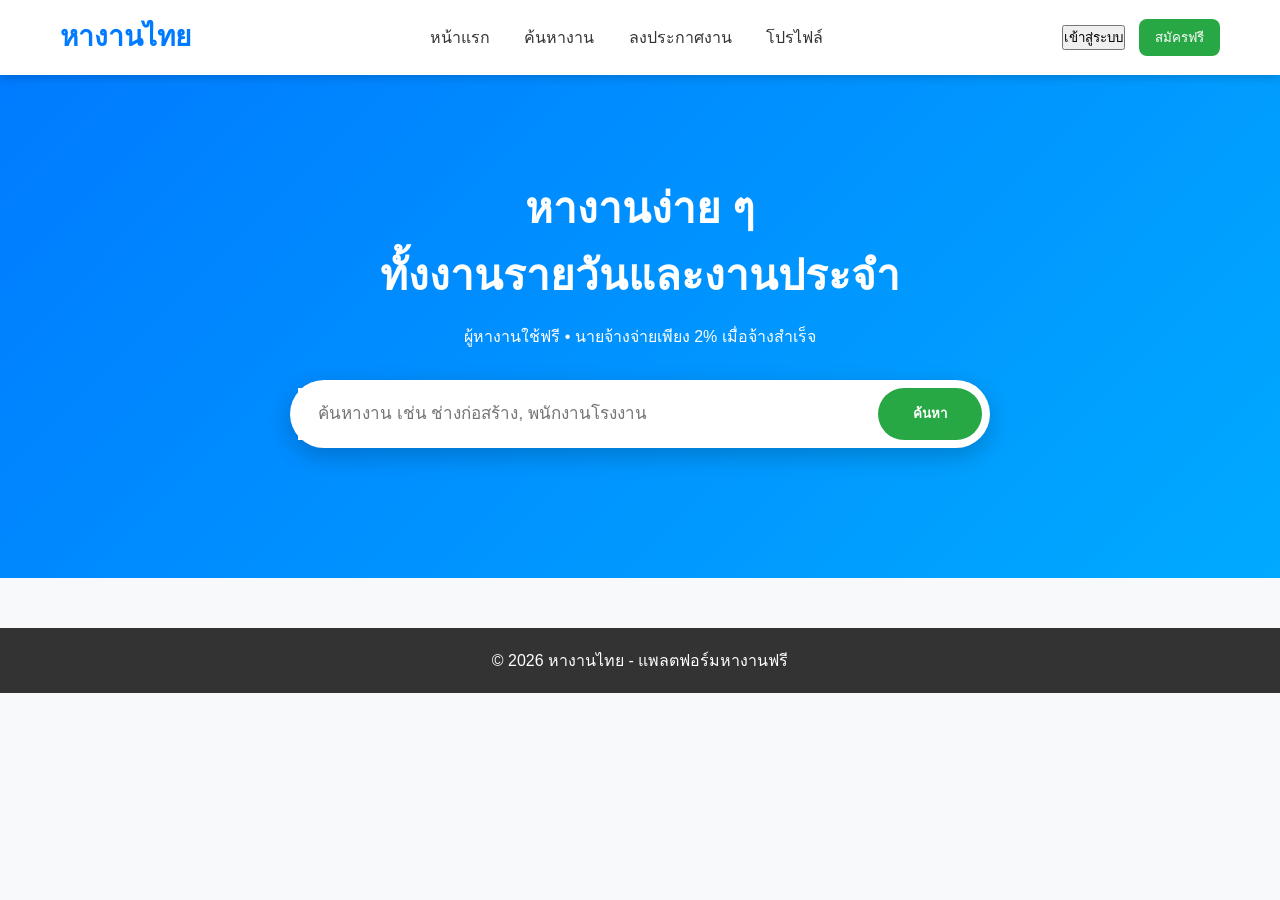
<file: index.html>
<!DOCTYPE html>
<html lang="th">
<head>
    <meta charset="UTF-8">
    <meta name="viewport" content="width=device-width, initial-scale=1.0">
    <title>หางานไทย - งานรายวันและงานประจำ</title>
    <link rel="stylesheet" href="css/style.css">
</head>
<body>
    <header>
        <header>
    <nav>
        <div class="logo">หางานไทย</div>
        <div class="menu">
            <a href="index.html">หน้าแรก</a>
            <a href="jobs.html">ค้นหางาน</a>
            <a href="post-job.html">ลงประกาศงาน</a>
            <a href="profile.html">โปรไฟล์</a>
        </div>
        <div class="auth" id="authSection">
            <!-- JavaScript จะเปลี่ยนส่วนนี้ -->
        </div>
    </nav>
</header>
    </header>

    <section class="hero">
        <h1>หางานง่าย ๆ<br>ทั้งงานรายวันและงานประจำ</h1>
        <p>ผู้หางานใช้ฟรี • นายจ้างจ่ายเพียง 2% เมื่อจ้างสำเร็จ</p>
        
        <div class="search-box">
            <input type="text" id="homeSearch" placeholder="ค้นหางาน เช่น ช่างก่อสร้าง, พนักงานโรงงาน">
            <button onclick="goToJobs()">ค้นหา</button>
        </div>
    </section>

    <footer>
        <p>© 2026 หางานไทย - แพลตฟอร์มหางานฟรี</p>
    </footer>

    <script src="js/script.js"></script>
</body>
</html>
</file>
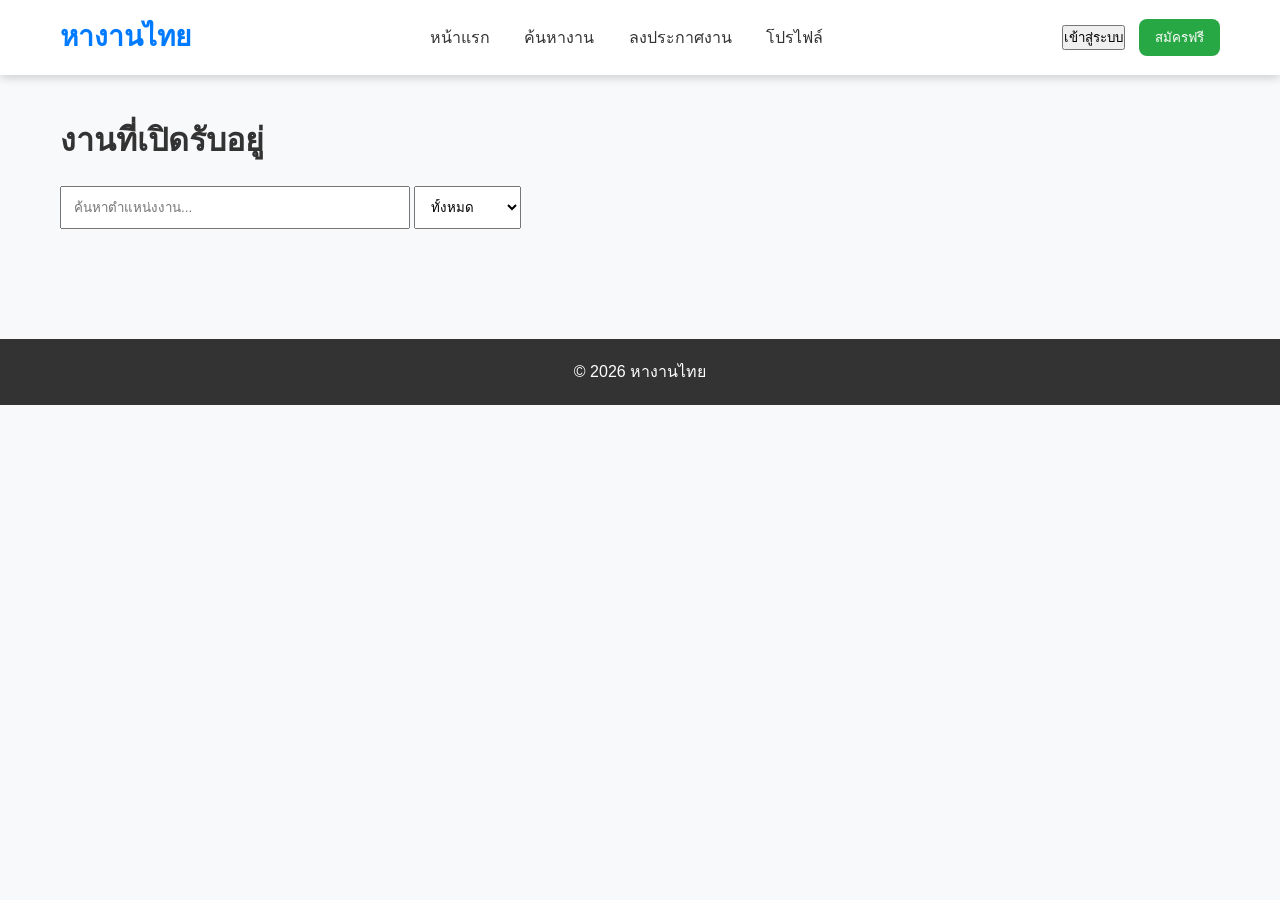
<file: jobs.html>
<!DOCTYPE html>
<html lang="th">
<head>
    <meta charset="UTF-8">
    <meta name="viewport" content="width=device-width, initial-scale=1.0">
    <title>ค้นหางาน - หางานไทย</title>
    <link rel="stylesheet" href="css/style.css">
</head>
<body>
    <header>
       <header>
    <nav>
        <div class="logo">หางานไทย</div>
        <div class="menu">
            <a href="index.html">หน้าแรก</a>
            <a href="jobs.html">ค้นหางาน</a>
            <a href="post-job.html">ลงประกาศงาน</a>
            <a href="profile.html">โปรไฟล์</a>
        </div>
        <div class="auth" id="authSection">
            <!-- JavaScript จะเปลี่ยนส่วนนี้ -->
        </div>
    </nav>
</header>
    </header>

    <main style="padding: 40px 20px; max-width: 1200px; margin: 0 auto;">
        <h1>งานที่เปิดรับอยู่</h1>
        
        <div style="margin: 20px 0;">
            <input type="text" id="searchInput" placeholder="ค้นหาตำแหน่งงาน..." style="padding:12px; width:350px;">
            <select id="typeFilter" style="padding:12px;">
                <option value="">ทั้งหมด</option>
                <option value="daily">งานรายวัน</option>
                <option value="fulltime">งานประจำ</option>
            </select>
        </div>

        <div id="jobList"></div>
    </main>

    <footer>
        <p>© 2026 หางานไทย</p>
    </footer>

    <script src="js/script.js"></script>
</body>
</html>
</file>
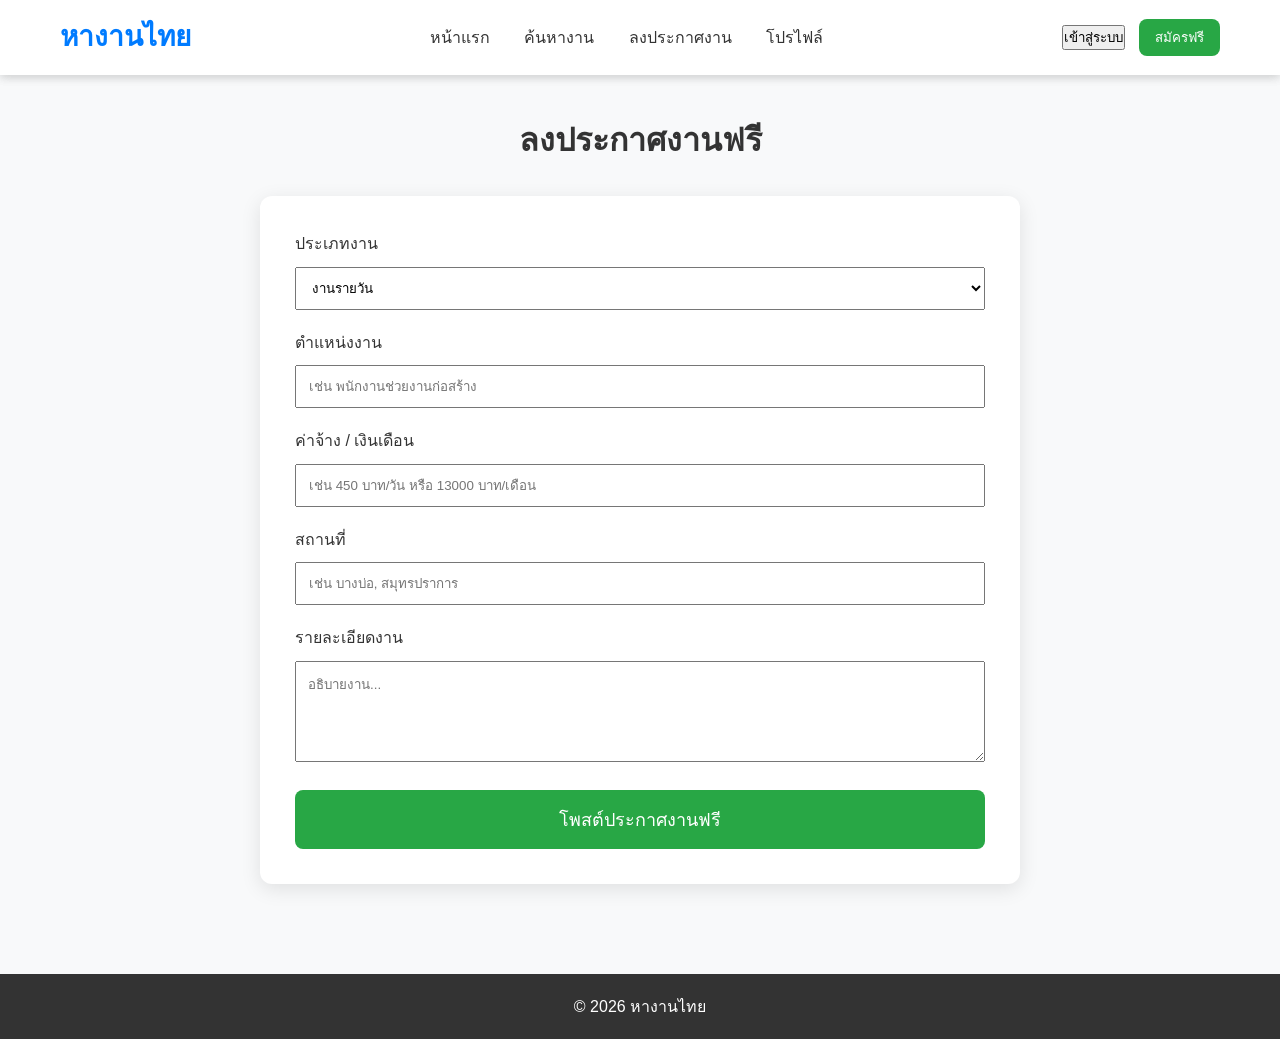
<file: post-job.html>
<!DOCTYPE html>
<html lang="th">
<head>
    <meta charset="UTF-8">
    <meta name="viewport" content="width=device-width, initial-scale=1.0">
    <title>ลงประกาศงาน - หางานไทย</title>
    <link rel="stylesheet" href="css/style.css">
</head>
<body>
    <header>
        <header>
    <nav>
        <div class="logo">หางานไทย</div>
        <div class="menu">
            <a href="index.html">หน้าแรก</a>
            <a href="jobs.html">ค้นหางาน</a>
            <a href="post-job.html">ลงประกาศงาน</a>
            <a href="profile.html">โปรไฟล์</a>
        </div>
        <div class="auth" id="authSection">
            <!-- JavaScript จะเปลี่ยนส่วนนี้ -->
        </div>
    </nav>
</header>
    </header>

    <main style="padding: 40px 20px; max-width: 800px; margin: 0 auto;">
        <h1 style="text-align: center; margin-bottom: 30px;">ลงประกาศงานฟรี</h1>
        
        <div style="background: white; padding: 35px; border-radius: 12px; box-shadow: 0 5px 20px rgba(0,0,0,0.1);">
            <label>ประเภทงาน</label>
            <select id="jobType" style="width:100%; padding:12px; margin:10px 0 20px 0;">
                <option value="daily">งานรายวัน</option>
                <option value="fulltime">งานประจำ</option>
            </select>

            <label>ตำแหน่งงาน</label>
            <input type="text" id="title" placeholder="เช่น พนักงานช่วยงานก่อสร้าง" style="width:100%; padding:12px; margin:10px 0 20px 0;">

            <label>ค่าจ้าง / เงินเดือน</label>
            <input type="text" id="wage" placeholder="เช่น 450 บาท/วัน หรือ 13000 บาท/เดือน" style="width:100%; padding:12px; margin:10px 0 20px 0;">

            <label>สถานที่</label>
            <input type="text" id="location" placeholder="เช่น บางบ่อ, สมุทรปราการ" style="width:100%; padding:12px; margin:10px 0 20px 0;">

            <label>รายละเอียดงาน</label>
            <textarea id="description" rows="5" placeholder="อธิบายงาน..." style="width:100%; padding:12px; margin:10px 0 20px 0;"></textarea>

            <button onclick="postJob()" style="width:100%; padding:15px; background:#28a745; color:white; border:none; border-radius:8px; font-size:18px;">
                โพสต์ประกาศงานฟรี
            </button>
        </div>
    </main>

    <footer>
        <p>© 2026 หางานไทย</p>
    </footer>

    <script src="js/script.js"></script>
</body>
</html>
</file>
<file: css/style.css>
* {
    margin: 0;
    padding: 0;
    box-sizing: border-box;
    font-family: 'Segoe UI', Tahoma, sans-serif;
}

body {
    background-color: #f8f9fa;
    color: #333;
    line-height: 1.6;
}

header {
    background: white;
    box-shadow: 0 2px 10px rgba(0,0,0,0.1);
    position: sticky;
    top: 0;
    z-index: 100;
}

nav {
    max-width: 1200px;
    margin: 0 auto;
    display: flex;
    justify-content: space-between;
    align-items: center;
    padding: 15px 20px;
}

.logo {
    font-size: 28px;
    font-weight: bold;
    color: #007bff;
}

.menu a {
    margin: 0 15px;
    text-decoration: none;
    color: #333;
    font-weight: 500;
}

.menu a:hover {
    color: #007bff;
}

.hero {
    background: linear-gradient(135deg, #007bff, #00aaff);
    color: white;
    text-align: center;
    padding: 100px 20px;
}

.hero h1 {
    font-size: 42px;
    margin-bottom: 15px;
}

.search-box {
    max-width: 700px;
    margin: 30px auto;
    display: flex;
    background: white;
    border-radius: 50px;
    padding: 8px;
    box-shadow: 0 8px 25px rgba(0,0,0,0.2);
}

.search-box input {
    flex: 1;
    padding: 16px 20px;
    border: none;
    outline: none;
    font-size: 17px;
}

.search-box button {
    background: #28a745;
    color: white;
    border: none;
    padding: 0 35px;
    border-radius: 50px;
    cursor: pointer;
    font-weight: bold;
}

.job-card {
    background: white;
    padding: 25px;
    margin: 15px 0;
    border-radius: 12px;
    box-shadow: 0 4px 15px rgba(0,0,0,0.1);
    transition: 0.3s;
}

.job-card:hover {
    transform: translateY(-5px);
    box-shadow: 0 12px 25px rgba(0,0,0,0.15);
}

.apply-btn {
    background: #28a745;
    color: white;
    border: none;
    padding: 10px 20px;
    border-radius: 8px;
    cursor: pointer;
}

footer {
    text-align: center;
    padding: 20px;
    background: #333;
    color: white;
    margin-top: 50px;
}
</file>
